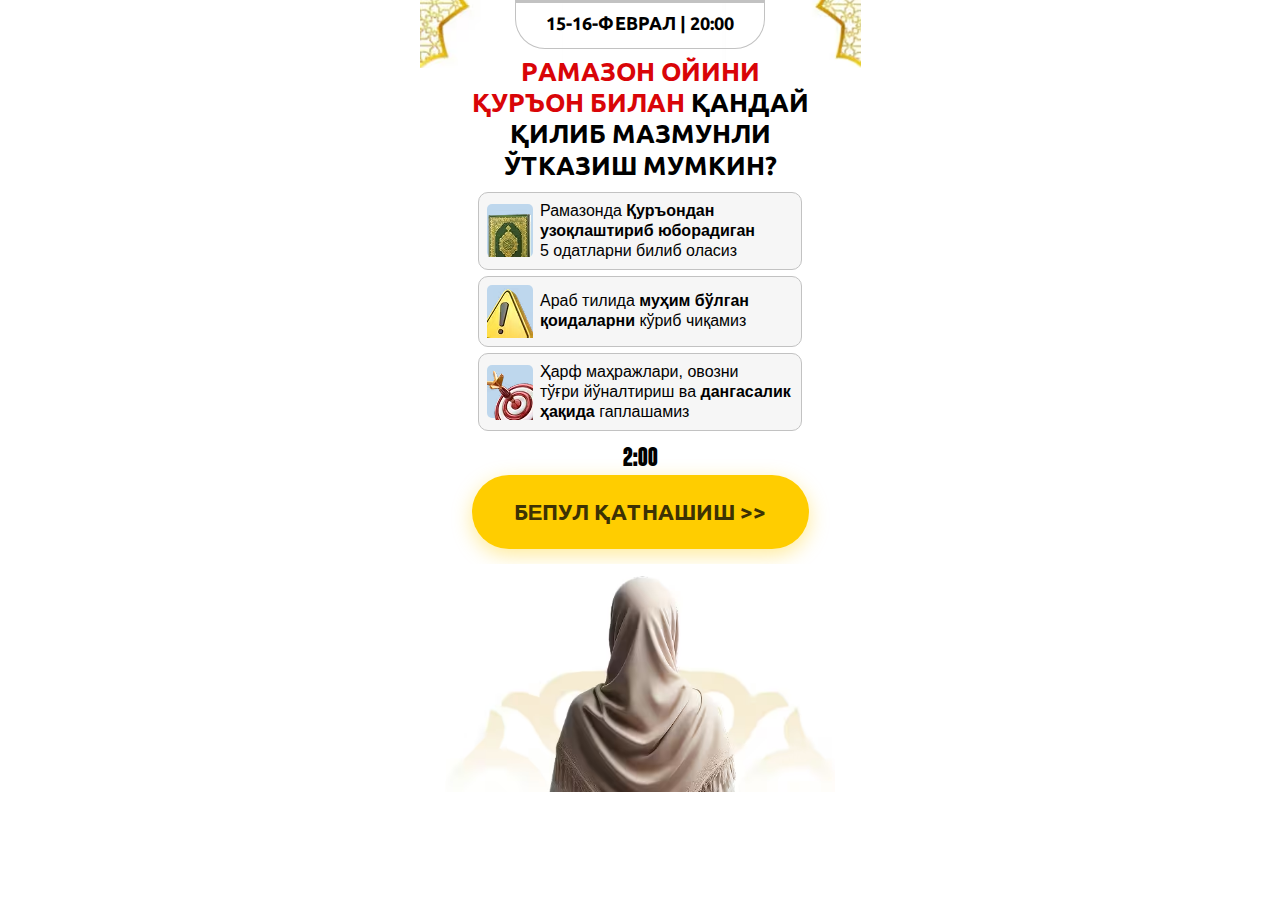
<file: index.html>
<!DOCTYPE html>
<html lang="uz">

<head>
    <meta charset="UTF-8">
    <meta name="viewport" content="width=device-width, initial-scale=1.0">
    <title>Yasrib</title>
    <style>
.bg {position: absolute;z-index: -1;width: clamp(320px, 100vw, 441px);object-fit: cover;}a {text-decoration: none }* {margin: 0;padding: 0;box-sizing: border-box }body {font-family: "ubuntu-Regular", sans-serif }.container {width: 100%;max-width: 500px;padding-left: 20px;padding-right: 20px;margin-left: auto;margin-right: auto }.header__container {display: flex;flex-direction: column;align-items: center;justify-content: center }.header__box {padding: 10px 30px;border-bottom-left-radius: 30px;border-bottom-right-radius: 30px;border-bottom: 1px;border-right: 1px;border-left: 1px;border-top: none;border-style: solid;border-color: #C2C2C2;text-align: center;margin-bottom: 7px }.header__title {font-family: "ubuntu-Bold", sans-serif;font-size: 18px;margin-bottom: 4px;text-transform: uppercase }.header__text {font-family: "ubuntu-Regular", sans-serif;font-size: 14px;line-height: 115% }.hero__title {font-size: clamp(21px, 6.7vw, 26px);font-family: "ubuntu-Bold", sans-serif;text-align: center;line-height: 120%;text-transform: uppercase;margin-bottom: 11px;font-weight: 800;}.hero__title span {color: #D90508;}.hero__list {list-style: none;display: flex;flex-direction: column;gap: 6px;align-items: center;margin-bottom: 12px }.hero__list__item {display: flex;gap: 7px;align-items: center;padding: 8px;border: 0.5px solid #C2C2C2;background-color: #F6F6F6;border-radius: 10px;width: 100%;max-width: 324px }.hero__expert {object-fit: cover;max-width: 390px;width: 100%;}.hero__list__item p {font-family: Ubuntu, sans-serif;font-weight: 400;font-size: clamp(13px, 4.1vw, 16px);line-height: 125%;}.hero__list__item__box {width: 46px;height: 53px;border-radius: 5px;background-color: #BED7ED;position: relative;}.hero__list__item__box img {object-fit: contain;position: absolute;bottom: 0;right: 0;width: 46px;height: 53px;margin-bottom: -2px;}.timer {font-family: zuu, sans-serif;font-weight: 700;font-size: 26px;line-height: 120%;text-align: center;margin-bottom: 1px;}.hero__button {background-color: #FFCD00;box-shadow: 0px 6px 0px 0px #BF9A05;box-shadow: 0px 6px 20px 0px #FFCD0066;padding: 23.5px 0;max-width: 337px;width: 100%;text-align: center;border-radius: 100px;color: #3D3204;border: none;outline: none;font-size: clamp(18px, 6.2vw, 22px);font-family: "ubuntu-Bold", sans-serif;font-weight: 700 }.button-wrapper {display: flex;justify-content: center;margin-bottom: 15px }.img__container {display: flex;justify-content: center }
    </style>
    <link rel="stylesheet" href="./css/main.css" media="print" onload="this.media='all'" />
    <noscript>
        <link rel="stylesheet" href="./css/main.css" />
    </noscript>
</head>

<body>
    <div class="box">
        <header class="header">
            <div class="container header__container">
                <img src="./images/bg.avif" width="390" height="80" decoding="async" loading="lazy" alt="bg" class="bg">
                <div class="header__box">
                    <h3 class="header__title">15-16-Феврал | 20:00</h3>
                </div>
            </div>
        </header>
        <section class="hero">
            <div class="container hero__container">
                <h1 class="hero__title">
                    <span>Рамазон ойини <br> Қуръон билан</span> қандай <br> қилиб мазмунли <br> ўтказиш мумкин?
                </h1>
                <ul class="hero__list">
                    <li class="hero__list__item">
                        <div class="hero__list__item__box">
                            <img src="./images/1.avif" alt="1" width="46" height="34" decoding="async" loading="lazy">
                        </div>
                        <p>
                            Рамазонда <b>Қуръондан <br> узоқлаштириб юборадиган</b> <br> 5 одатларни билиб оласиз
                        </p>
                    </li>
                    <li class="hero__list__item">
                        <div class="hero__list__item__box">
                            <img src="./images/2.avif" alt="1" width="46" height="34" decoding="async" loading="lazy">
                        </div>
                        <p>
                            Араб тилида <b>муҳим бўлган <br> қоидаларни</b> кўриб чиқамиз
                        </p>
                    </li>
                    <li class="hero__list__item">
                        <div class="hero__list__item__box">
                            <img src="./images/3.avif" alt="1" width="46" height="34" decoding="async" loading="lazy">
                        </div>
                        <p>
                            Ҳарф маҳражлари, овозни <br> тўғри йўналтириш ва <b>дангасалик <br> ҳақида</b> гаплашамиз
                        </p>
                    </li>
                </ul>
                <div class="timer" id="timer">2:00</div>
                <div class="button-wrapper">
                    <a href="https://t.me/+OjPfWE3t2Ic0MTVi" class="hero__button registerBtn">
                        БEПУЛ ҚАТНАШИШ >>
                    </a>
                </div>
            </div>
        </section>
    </div>
    <div class="container img__container">
        <img src="./images/expert.avif" alt="expert" width="413" height="228" loading="lazy" decoding="async"
            class="hero__expert">
    </div>
    <script defer>
        document.addEventListener("DOMContentLoaded", (() => { document.querySelectorAll(".registerBtn").forEach((t => { t.addEventListener("click", (() => { "function" == typeof fbq && fbq("track", "CompleteRegistration") })) })) })), document.addEventListener("DOMContentLoaded", (() => { const t = document.getElementById("timer"); if (!t) return; let e = 120; const n = () => { const n = Math.floor(e / 60), o = e % 60; t.textContent = `${n}:${String(o).padStart(2, "0")}` }; n(); const o = setInterval((() => { e--, e < 0 ? clearInterval(o) : n() }), 1e3) }));
    </script>
    <!-- Meta Pixel Code -->
    <script defer>
        !function (f, b, e, v, n, t, s) {
            if (f.fbq) return; n = f.fbq = function () {
                n.callMethod ?
                    n.callMethod.apply(n, arguments) : n.queue.push(arguments)
            };
            if (!f._fbq) f._fbq = n; n.push = n; n.loaded = !0; n.version = '2.0';
            n.queue = []; t = b.createElement(e); t.async = !0;
            t.src = v; s = b.getElementsByTagName(e)[0];
            s.parentNode.insertBefore(t, s)
        }(window, document, 'script',
            'https://connect.facebook.net/en_US/fbevents.js');
        fbq('init', '742095978592278');
        fbq('track', 'PageView');
    </script>
    <noscript><img height="1" width="1" style="display:none"
            src="https://www.facebook.com/tr?id=742095978592278&ev=PageView&noscript=1" /></noscript>
    <!-- End Meta Pixel Code -->
</body>

</html>
</file>
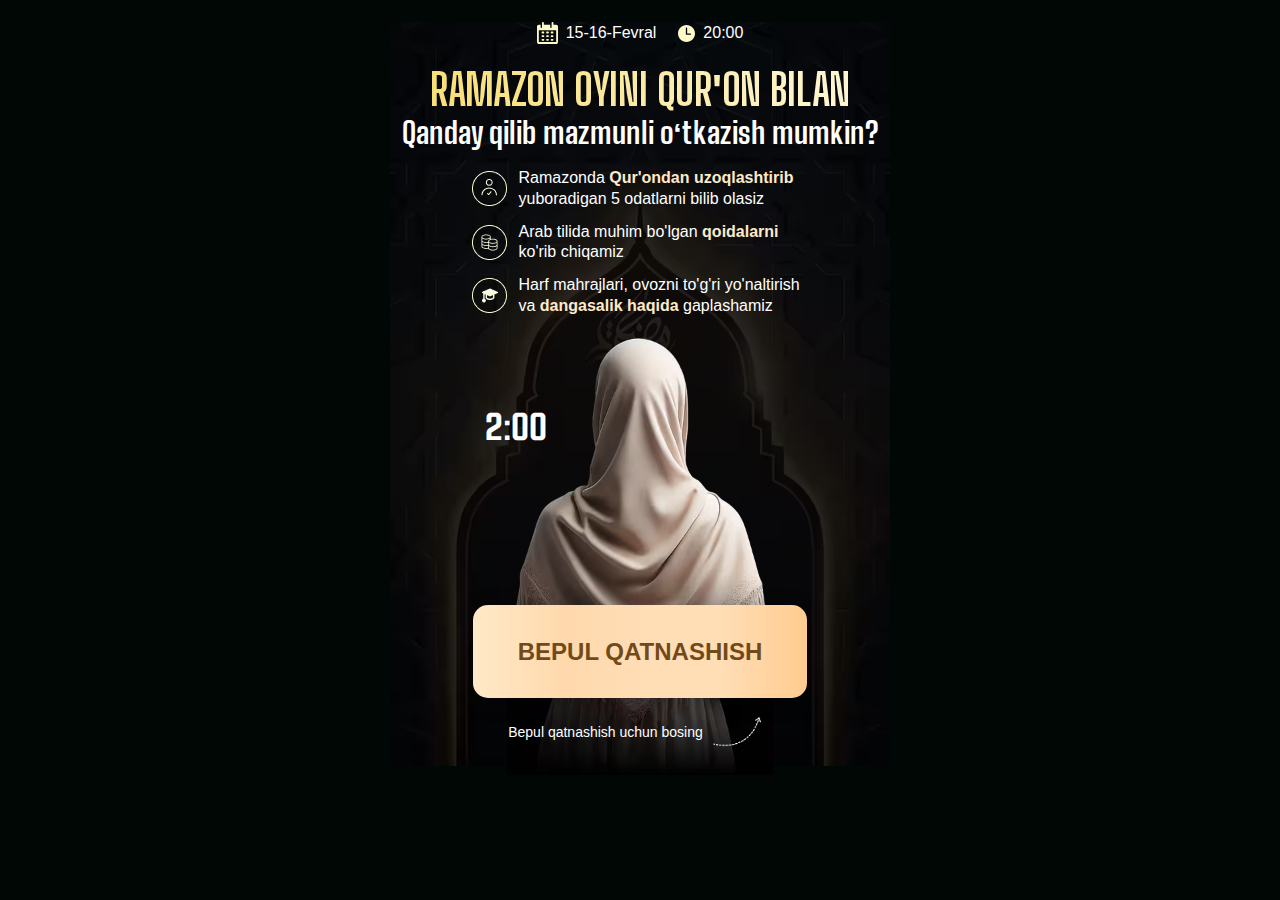
<file: a/index.html>
<!DOCTYPE html>
<html lang="uz">

<head>
    <meta charset="UTF-8">
    <meta name="viewport" content="width=device-width, initial-scale=1.0">
    <title>Yasrib</title>
    <style>
* {margin: 0;padding: 0;box-sizing: border-box }body {overflow-x: hidden;background-color: #000705;}.date {padding-top: 22px;}.date__container {max-width: 500px;padding: 0 10px;margin: 0 auto;background-image: url(./images/bg.avif);background-repeat: no-repeat;background-position: center;background-size: cover;}.date__top {display: flex;align-items: center;justify-content: center;gap: 22px;margin-bottom: 23px;}.date__top__min {display: flex;align-items: center;gap: 8px;}.date__top__min p {font-family: Arial, sans-serif;font-weight: 400;font-size: 16px;line-height: 100%;text-align: center;color: white;}.date__title {font-family: "Big Shoulders Display", sans-serif;font-weight: 700;font-size: clamp(30px, 9vw, 44px);line-height: 100%;text-align: center;text-transform: uppercase;background: linear-gradient(90deg, #F8DD70 0%, #FFF8DA 100%);-webkit-background-clip: text;-webkit-text-fill-color: transparent;background-clip: text;color: transparent;margin-bottom: 3px;}.date__subtitle {font-family: "Big Shoulders Display", sans-serif;font-weight: 600;font-size: clamp(19px, 5.9vw, 30px);line-height: 120%;text-align: center;color: white;margin-bottom: 18px;}.date__nav {display: flex;flex-direction: column;justify-content: center;color: white;max-width: 337px;width: 100%;margin-left: auto;margin-right: auto;gap: 12px;margin-bottom: 18px;}.date__item {display: flex;align-items: center;gap: 12px;}.date__item p {font-family: Arial, sans-serif;font-weight: 400;font-size: clamp(14px, 3vw, 16px);line-height: 130%;}.date__item p span {color: #FFE9C8;font-weight: 700;}.date__main {position: relative;display: flex;flex-direction: column;align-items: center;justify-content: center;margin-left: auto;margin-right: auto;}.timer {font-family: Kuunari, sans-serif;font-weight: 700;font-size: 38px;line-height: 21.7px;text-align: center;color: white;position: absolute;left: 85px;top: 80px;}.date__images {margin-bottom: -170px;}.date__btn {background: linear-gradient(90deg, #FFE9C8 0%, #FFD9AD 27%, #FFDDB5 51%, #FFDDB5 75%, #FFCC8F 100%);box-shadow: 0px 4px 0px 0px #B79B7A;box-shadow: 0px 4px 20px 0px #00000040;max-width: 334px;width: 100%;padding: 36px 0;cursor: pointer;border: none;font-family: Arial, sans-serif;font-weight: 700;font-size: 24px;line-height: 21.7px;text-align: center;text-transform: uppercase;color: #724A19;border-radius: 15px;}.date__bonus {display: flex;align-items: center;gap: 1px;}.date__bonus p {font-family: Montserrat, sans-serif;font-weight: 500;font-size: 14px;line-height: 23px;text-align: center;color: white;}@media (max-width:400px) {.timer {left: 50px;}}@media (max-width:340px) {.timer {left: 25px;}.date__btn {padding: 32px 0;font-size: 23px;}}
    </style>
    <link rel="stylesheet" href="./css/main.css" media="print" onload="this.media='all'" />
    <noscript>
        <link rel="stylesheet" href="./css/main.css" />
    </noscript>
</head>

<body>
    <div class="box">
        <section class="date">
            <div class="date__container">
                <div class="date__top">
                    <div class="date__top__min">
                        <svg width="21" height="22" viewBox="0 0 21 22" fill="none" xmlns="http://www.w3.org/2000/svg">
                            <path
                                d="M6.39133 9.58698H5.47829C5.23614 9.58698 5.0039 9.68317 4.83267 9.8544C4.66144 10.0256 4.56525 10.2579 4.56525 10.5C4.56525 10.7422 4.66144 10.9744 4.83267 11.1456C5.0039 11.3169 5.23614 11.4131 5.47829 11.4131H6.39133C6.63349 11.4131 6.86572 11.3169 7.03695 11.1456C7.20818 10.9744 7.30438 10.7422 7.30438 10.5C7.30438 10.2579 7.20818 10.0256 7.03695 9.8544C6.86572 9.68317 6.63349 9.58698 6.39133 9.58698Z"
                                fill="#FDF9C9" />
                            <path
                                d="M10.9565 9.58698H10.0435C9.80132 9.58698 9.56909 9.68317 9.39786 9.8544C9.22663 10.0256 9.13043 10.2579 9.13043 10.5C9.13043 10.7422 9.22663 10.9744 9.39786 11.1456C9.56909 11.3169 9.80132 11.4131 10.0435 11.4131H10.9565C11.1987 11.4131 11.4309 11.3169 11.6021 11.1456C11.7734 10.9744 11.8696 10.7422 11.8696 10.5C11.8696 10.2579 11.7734 10.0256 11.6021 9.8544C11.4309 9.68317 11.1987 9.58698 10.9565 9.58698Z"
                                fill="#FDF9C9" />
                            <path
                                d="M15.5218 9.58698H14.6087C14.3666 9.58698 14.1343 9.68317 13.9631 9.8544C13.7919 10.0256 13.6957 10.2579 13.6957 10.5C13.6957 10.7422 13.7919 10.9744 13.9631 11.1456C14.1343 11.3169 14.3666 11.4131 14.6087 11.4131H15.5218C15.7639 11.4131 15.9962 11.3169 16.1674 11.1456C16.3386 10.9744 16.4348 10.7422 16.4348 10.5C16.4348 10.2579 16.3386 10.0256 16.1674 9.8544C15.9962 9.68317 15.7639 9.58698 15.5218 9.58698Z"
                                fill="#FDF9C9" />
                            <path
                                d="M6.39133 13.2392H5.47829C5.23614 13.2392 5.0039 13.3353 4.83267 13.5066C4.66144 13.6778 4.56525 13.91 4.56525 14.1522C4.56525 14.3943 4.66144 14.6266 4.83267 14.7978C5.0039 14.969 5.23614 15.0652 5.47829 15.0652H6.39133C6.63349 15.0652 6.86572 14.969 7.03695 14.7978C7.20818 14.6266 7.30438 14.3943 7.30438 14.1522C7.30438 13.91 7.20818 13.6778 7.03695 13.5066C6.86572 13.3353 6.63349 13.2392 6.39133 13.2392Z"
                                fill="#FDF9C9" />
                            <path
                                d="M10.9565 13.2392H10.0435C9.80132 13.2392 9.56909 13.3353 9.39786 13.5066C9.22663 13.6778 9.13043 13.91 9.13043 14.1522C9.13043 14.3943 9.22663 14.6266 9.39786 14.7978C9.56909 14.969 9.80132 15.0652 10.0435 15.0652H10.9565C11.1987 15.0652 11.4309 14.969 11.6021 14.7978C11.7734 14.6266 11.8696 14.3943 11.8696 14.1522C11.8696 13.91 11.7734 13.6778 11.6021 13.5066C11.4309 13.3353 11.1987 13.2392 10.9565 13.2392Z"
                                fill="#FDF9C9" />
                            <path
                                d="M15.5218 13.2392H14.6087C14.3666 13.2392 14.1343 13.3353 13.9631 13.5066C13.7919 13.6778 13.6957 13.91 13.6957 14.1522C13.6957 14.3943 13.7919 14.6266 13.9631 14.7978C14.1343 14.969 14.3666 15.0652 14.6087 15.0652H15.5218C15.7639 15.0652 15.9962 14.969 16.1674 14.7978C16.3386 14.6266 16.4348 14.3943 16.4348 14.1522C16.4348 13.91 16.3386 13.6778 16.1674 13.5066C15.9962 13.3353 15.7639 13.2392 15.5218 13.2392Z"
                                fill="#FDF9C9" />
                            <path
                                d="M6.39133 16.8913H5.47829C5.23614 16.8913 5.0039 16.9875 4.83267 17.1588C4.66144 17.33 4.56525 17.5622 4.56525 17.8044C4.56525 18.0465 4.66144 18.2788 4.83267 18.45C5.0039 18.6212 5.23614 18.7174 5.47829 18.7174H6.39133C6.63349 18.7174 6.86572 18.6212 7.03695 18.45C7.20818 18.2788 7.30438 18.0465 7.30438 17.8044C7.30438 17.5622 7.20818 17.33 7.03695 17.1588C6.86572 16.9875 6.63349 16.8913 6.39133 16.8913Z"
                                fill="#FDF9C9" />
                            <path
                                d="M10.9565 16.8913H10.0435C9.80132 16.8913 9.56909 16.9875 9.39786 17.1588C9.22663 17.33 9.13043 17.5622 9.13043 17.8044C9.13043 18.0465 9.22663 18.2788 9.39786 18.45C9.56909 18.6212 9.80132 18.7174 10.0435 18.7174H10.9565C11.1987 18.7174 11.4309 18.6212 11.6021 18.45C11.7734 18.2788 11.8696 18.0465 11.8696 17.8044C11.8696 17.5622 11.7734 17.33 11.6021 17.1588C11.4309 16.9875 11.1987 16.8913 10.9565 16.8913Z"
                                fill="#FDF9C9" />
                            <path
                                d="M15.5218 16.8913H14.6087C14.3666 16.8913 14.1343 16.9875 13.9631 17.1588C13.7919 17.33 13.6957 17.5622 13.6957 17.8044C13.6957 18.0465 13.7919 18.2788 13.9631 18.45C14.1343 18.6212 14.3666 18.7174 14.6087 18.7174H15.5218C15.7639 18.7174 15.9962 18.6212 16.1674 18.45C16.3386 18.2788 16.4348 18.0465 16.4348 17.8044C16.4348 17.5622 16.3386 17.33 16.1674 17.1588C15.9962 16.9875 15.7639 16.8913 15.5218 16.8913Z"
                                fill="#FDF9C9" />
                            <path
                                d="M19.1739 2.73915H16.663C16.6025 2.73915 16.5444 2.7151 16.5016 2.6723C16.4588 2.62949 16.4348 2.57143 16.4348 2.51089V0.913064C16.4348 0.67091 16.3386 0.438674 16.1674 0.267445C15.9961 0.0962164 15.7639 2.09808e-05 15.5217 2.09808e-05C15.2796 2.09808e-05 15.0473 0.0962164 14.8761 0.267445C14.7049 0.438674 14.6087 0.67091 14.6087 0.913064V5.25002C14.6087 5.43164 14.5365 5.60581 14.4081 5.73424C14.2797 5.86266 14.1055 5.9348 13.9239 5.9348C13.7423 5.9348 13.5681 5.86266 13.4397 5.73424C13.3113 5.60581 13.2391 5.43164 13.2391 5.25002V3.19567C13.2391 3.0746 13.191 2.95848 13.1054 2.87286C13.0198 2.78725 12.9037 2.73915 12.7826 2.73915H7.07609C7.01555 2.73915 6.95749 2.7151 6.91468 2.6723C6.87187 2.62949 6.84783 2.57143 6.84783 2.51089V0.913064C6.84783 0.67091 6.75163 0.438674 6.5804 0.267445C6.40917 0.0962164 6.17694 2.09808e-05 5.93478 2.09808e-05C5.69263 2.09808e-05 5.46039 0.0962164 5.28916 0.267445C5.11793 0.438674 5.02174 0.67091 5.02174 0.913064V5.25002C5.02174 5.43164 4.94959 5.60581 4.82117 5.73424C4.69275 5.86266 4.51857 5.9348 4.33696 5.9348C4.15534 5.9348 3.98116 5.86266 3.85274 5.73424C3.72432 5.60581 3.65217 5.43164 3.65217 5.25002V3.19567C3.65217 3.0746 3.60408 2.95848 3.51846 2.87286C3.43285 2.78725 3.31673 2.73915 3.19565 2.73915H1.82609C1.34178 2.73915 0.877306 2.93154 0.534849 3.274C0.192391 3.61646 0 4.08093 0 4.56524V20.087C0 20.5713 0.192391 21.0358 0.534849 21.3782C0.877306 21.7207 1.34178 21.9131 1.82609 21.9131H19.1739C19.6582 21.9131 20.1227 21.7207 20.4652 21.3782C20.8076 21.0358 21 20.5713 21 20.087V4.56524C21 4.08093 20.8076 3.61646 20.4652 3.274C20.1227 2.93154 19.6582 2.73915 19.1739 2.73915ZM19.1739 19.6305C19.1739 19.7515 19.1258 19.8677 19.0402 19.9533C18.9546 20.0389 18.8385 20.087 18.7174 20.087H2.28261C2.16153 20.087 2.04541 20.0389 1.9598 19.9533C1.87418 19.8677 1.82609 19.7515 1.82609 19.6305V8.67393C1.82609 8.55286 1.87418 8.43674 1.9598 8.35112C2.04541 8.26551 2.16153 8.21741 2.28261 8.21741H18.7174C18.8385 8.21741 18.9546 8.26551 19.0402 8.35112C19.1258 8.43674 19.1739 8.55286 19.1739 8.67393V19.6305Z"
                                fill="#FDF9C9" />
                        </svg>
                        <p>15-16-Fevral</p>
                    </div>
                    <div class="date__top__min">
                        <svg width="17" height="17" viewBox="0 0 17 17" fill="none" xmlns="http://www.w3.org/2000/svg">
                            <path
                                d="M8.49996 0C3.80577 0 0 3.80577 0 8.49996C0 13.1942 3.80577 17 8.49996 17C13.1942 17 17 13.1942 17 8.49996C17 3.80577 13.1942 0 8.49996 0ZM12.423 9.80767H8.49996C8.32657 9.80767 8.16029 9.73875 8.03763 9.6162C7.91505 9.49358 7.84613 9.32723 7.84613 9.15384V3.26925C7.84613 3.09581 7.91505 2.92954 8.03763 2.80688C8.16029 2.68429 8.32657 2.61538 8.49996 2.61538C8.6734 2.61538 8.83971 2.68429 8.96233 2.80688C9.08492 2.92954 9.15384 3.09581 9.15384 3.26925V8.49996H12.423C12.5964 8.49996 12.7628 8.56888 12.8854 8.69147C13.008 8.81412 13.0769 8.98044 13.0769 9.15384C13.0769 9.32723 13.008 9.49358 12.8854 9.6162C12.7628 9.73875 12.5964 9.80767 12.423 9.80767Z"
                                fill="#FDF9C9" />
                        </svg>
                        <p>20:00</p>
                    </div>
                </div>

                <h1 class="date__title">ramazon oyini qur'on bilan</h1>
                <h2 class="date__subtitle">Qanday qilib mazmunli o‘tkazish mumkin?</h2>


                <ul class="date__nav">
                    <li class="date__item">
                        <img src="./images/learn/1.avif" loading="lazy" decoding="async" width="35" height="35"
                            alt="icon">
                        <p>Ramazonda <span>Qur'ondan uzoqlashtirib</span> <br> yuboradigan 5 odatlarni bilib olasiz</p>
                    </li>
                    <li class="date__item">
                        <img src="./images/learn/2.avif" loading="lazy" decoding="async" width="35" height="35"
                            alt="icon">
                        <p>Arab tilida muhim bo'lgan <span>qoidalarni</span> <br> ko'rib chiqamiz</p>
                    </li>
                    <li class="date__item">
                        <img src="./images/learn/3.avif" loading="lazy" decoding="async" width="35" height="35"
                            alt="icon">
                        <p>Harf mahrajlari, ovozni to'g'ri yo'naltirish <br> va <span>dangasalik haqida</span>
                            gaplashamiz </p>
                    </li>
                </ul>

                <div class="date__main">
                    <div class="timer" id="timer">2:00</div>
                    <img class="date__images" src="./images/speaker.avif" loading="lazy" decoding="async" width="266"
                        height="440" alt="speaker">

                    <button class="date__btn">Bepul qatnashish</button>

                    <div class="date__bonus">
                        <p>Bepul qatnashish uchun bosing</p>
                        <img src="./images/arrow.avif" loading="lazy" decoding="async" width="68" height="68"
                            alt="arrow">
                    </div>
                </div>
            </div>
        </section>
    </div>


    <script defer>
     document.addEventListener("DOMContentLoaded",(()=>{const t=document.getElementById("timer");if(!t)return;let e=120;const n=()=>{const n=Math.floor(e/60),o=e%60;t.textContent=`${n}:${String(o).padStart(2,"0")}`};n();const o=setInterval((()=>{e--,e<0?clearInterval(o):n()}),1e3)}));
    </script>
</body>

</html>
</file>
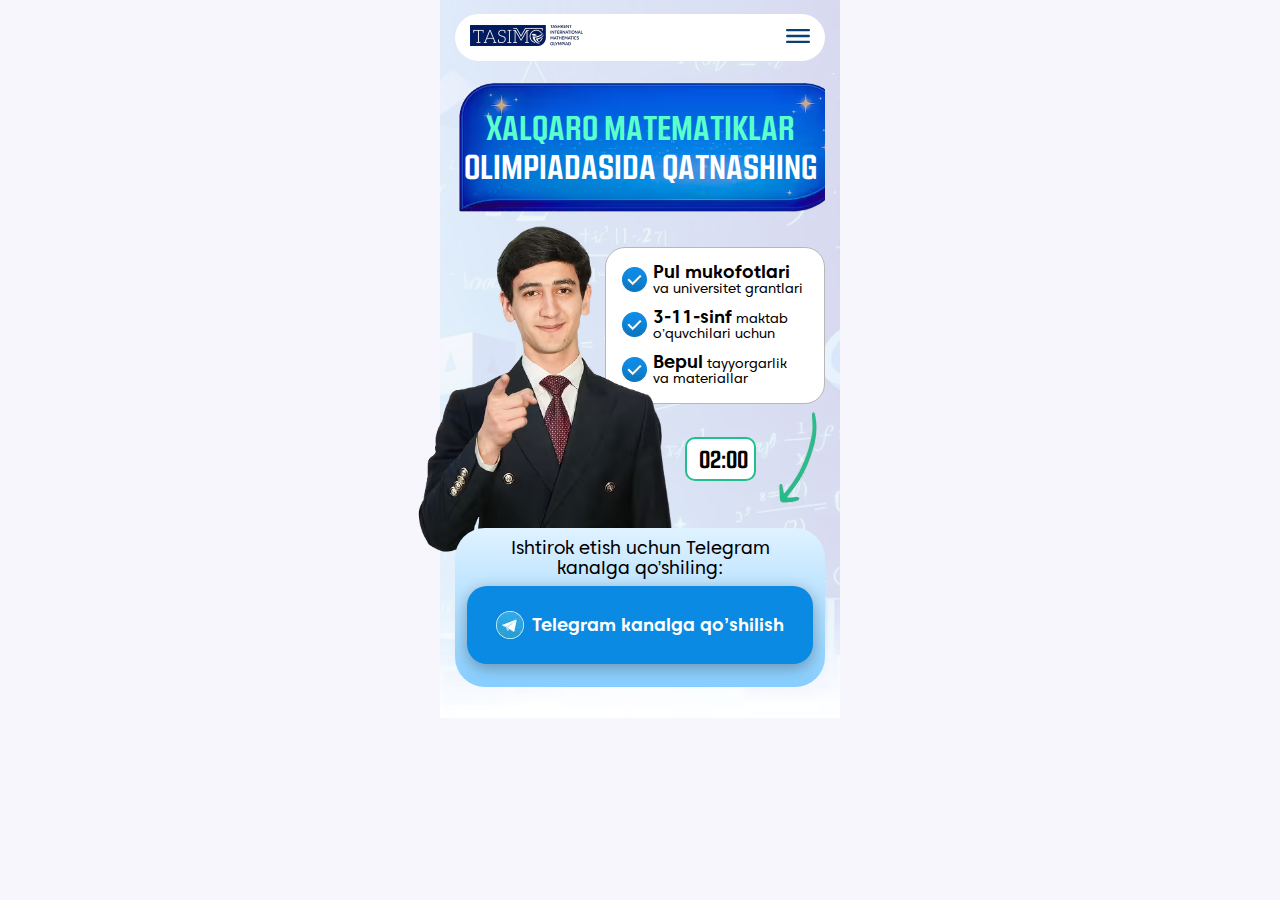
<file: tasimoo/index.html>
<!DOCTYPE html>
<html lang="uz">

<head>
    <meta charset="UTF-8">
    <meta name="viewport" content="width=device-width, initial-scale=1.0">
    <title>Document</title>
    <style>
       * {margin: 0;padding: 0;box-sizing: border-box;}body, html {overflow-x: hidden;}body {background-color: #F7F6FC;}.wrapper {background-image: url(./images/bg.avif);background-repeat: no-repeat;background-size: cover;background-position: center;max-width: 400px;margin: 0 auto;}.header {padding-top: 14px;padding-bottom: 10px;}.header__box {display: flex;align-items: center;justify-content: space-between;background-color: white;padding: 11px 15px;border-radius: 100px;}.header__menu {cursor: pointer;}.container {max-width: 390px;margin: 0 auto;padding: 0 10px;position: relative;}.hero {padding-top: 11px;padding-bottom: 31px;}.hero__titleBox {background-image: url(./images/titleBg.avif);background-repeat: no-repeat;background-size: cover;background-position: center;margin-bottom: 10px;padding: 26px 0;max-width: 390px;width: 100%;}.hero__title {font-family: Kuunari, sans-serif;font-weight: 700;font-size: clamp(24px, 8vw, 34px);line-height: 114%;text-align: center;text-transform: uppercase;color: white;}.hero__title span {color: #5BFFCC;}.hero__images {max-width: clamp(235px, 73vw, 269px);width: 100%;height: auto;position: relative;z-index: 2;margin-left: -40px;}.hero_nav {background-color: white;border: 1px solid #B7B7B7;border-radius: 20px;padding: 15px 17px 17px 16px;max-width: clamp(180px, 56vw, 220px);width: 100%;display: flex;flex-direction: column;gap: 12px;position: absolute;top: 165px;left: 160px;}.hero__item {display: flex;align-items: center;gap: 6px;}.hero__item p {font-family: Caros, sans-serif;font-weight: 400;font-size: clamp(10.5px, 3.4vw, 13.5px);line-height: 110%;}.hero__item p span {font-family: Caros, sans-serif;font-weight: 600;font-size: clamp(16px, 5vw, 18px);line-height: 100%;}.timer {background-color: white;border-radius: 10px;border: 2px solid #21BF8E;max-width: 71px;width: 100%;font-family: Kuunari, sans-serif;font-weight: 700;font-size: 24px;line-height: 110%;text-align: center;padding: 7px 12px;}.hero__timers {display: flex;align-items: center;position: absolute;top: 330px;left: 240px;}.hero__info {background: linear-gradient(180deg, #E0F2FF 0%, #86CEFF 100%);border-radius: 30px;max-width: 390px;width: 100%;padding: 10px 12px 23px 12px;display: flex;flex-direction: column;align-items: center;justify-content: center;gap: 8px;margin-top: -100px;position: relative;z-index: 3;}.hero__info__title {font-family: Caros, sans-serif;font-weight: 500;font-size: 18px;line-height: 110%;text-align: center;}.hero__btn {max-width: 366px;width: 100%;border-radius: 20px;background-color: #0A8AE2;box-shadow: 0px 4px 0px 0px #0773BD;box-shadow: 0px 4px 15px 0px #0000004D;border: none;cursor: pointer;text-decoration: none;display: flex;align-items: center;justify-content: center;gap: 8px;padding: 25px 0;font-family: Caros, sans-serif;font-weight: 600;font-size: clamp(16px, 5vw, 18px);line-height: 27.9px;color: white;}@media (max-width:370px) {.hero_nav {top: 140px;left: 137px;padding: 13px;}.hero__images {margin-left: -35px;}.hero__timers {top: 280px;left: 200px;}.timer {font-size: 23px;padding: 5px 10px;}.hero__arrow {margin-left: -10px;}.hero__info {padding: 10px 12px 15px 12px;}}
    </style>
    <link rel="stylesheet" href="./css/main.css" media="print" onload="this.media='all'" />
    <noscript>
        <link rel="stylesheet" href="./css/main.css" />
    </noscript>
</head>

<body>
    <div class="wrapper">
        <header class="header">
            <div class="header__container container">
                <div class="header__box">
                    <a class="header__link" href="./index.html">
                        <img src="./images/logo.avif" loading="lazy" decoding="async" width="113" height="21"
                            alt="logo">
                    </a>

                    <div class="header__menu">
                        <svg width="24" height="14" viewBox="0 0 24 14" fill="none" xmlns="http://www.w3.org/2000/svg">
                            <path
                                d="M1.2 2.33333H22.8C23.1183 2.33333 23.4235 2.21042 23.6486 1.99167C23.8736 1.77282 24 1.47609 24 1.16667C24 0.857242 23.8736 0.560516 23.6486 0.341667C23.4236 0.122917 23.1183 0 22.8 0H1.2C0.881735 0 0.576531 0.122917 0.351429 0.341667C0.126429 0.560516 0 0.857242 0 1.16667C0 1.47609 0.126429 1.77282 0.351429 1.99167C0.576531 2.21042 0.881735 2.33333 1.2 2.33333ZM22.8 11.6667H1.2C0.881735 11.6667 0.576531 11.7897 0.351429 12.0084C0.126429 12.2272 0 12.5239 0 12.8333C0 13.1428 0.126429 13.4396 0.351429 13.6583C0.576531 13.8771 0.881735 14 1.2 14H22.8C23.1183 14 23.4235 13.8771 23.6486 13.6583C23.8737 13.4396 24 13.1428 24 12.8333C24 12.5239 23.8736 12.2272 23.6486 12.0084C23.4236 11.7897 23.1183 11.6667 22.8 11.6667ZM22.8 5.83333H1.2C0.881735 5.83333 0.576531 5.95635 0.351429 6.1751C0.126429 6.39385 0 6.69057 0 7C0 7.30942 0.126429 7.60625 0.351429 7.825C0.576531 8.04375 0.881735 8.16667 1.2 8.16667H22.8C23.1183 8.16667 23.4235 8.04375 23.6486 7.825C23.8737 7.60625 24 7.30942 24 7C24 6.69057 23.8736 6.39385 23.6486 6.1751C23.4236 5.95635 23.1183 5.83333 22.8 5.83333Z"
                                fill="#0B4075" />
                        </svg>
                    </div>
                </div>
            </div>
        </header>


        <section class="hero">
            <div class="hero__container container">
                <div class="hero__box">
                    <div class="hero__titleBox">
                        <h1 class="hero__title"><span>xalqaro matematiklar</span> <br>
                            olimpiadasida qatnashing</h1>
                    </div>

                    <img class="hero__images" src="./images/speaker.avif" loading="lazy" decoding="async" width="269"
                        height="403" alt="speaker">

                    <ul class="hero_nav">
                        <li class="hero__item">
                            <img src="./images/tick.avif" loading="lazy" decoding="async" width="25" height="25"
                                alt="tick">
                            <p><span>Pul mukofotlari</span> <br>
                                va universitet grantlari</p>
                        </li>
                        <li class="hero__item">
                            <img src="./images/tick.avif" loading="lazy" decoding="async" width="25" height="25"
                                alt="tick">
                            <p><span>3-11-sinf</span> maktab <br>
                                o’quvchilari uchun</p>
                        </li>
                        <li class="hero__item">
                            <img src="./images/tick.avif" loading="lazy" decoding="async" width="25" height="25"
                                alt="tick">
                            <p><span>Bepul</span> tayyorgarlik <br>
                                va materiallar</p>
                        </li>
                    </ul>

                    <div class="hero__timers">
                        <div class="timer" id="timer">2:00</div>
                        <img class="hero__arrow" src="./images/arrow.avif" loading="lazy" decoding="async" alt="arrow">
                    </div>
                </div>

                <div class="hero__info">
                    <h2 class="hero__info__title">Ishtirok etish uchun Telegram <br> kanalga qo’shiling:</h2>
                    <a class="hero__btn" href="./thankYou.html">
                        <img src="./images/telegram.avif" loading="lazy" decoding="async" width="28" height="28"
                            alt="telegram icon">
                        Telegram kanalga qo’shilish
                    </a>
                </div>
            </div>
        </section>
    </div>

    <script defer src="./js/phoneFormatter.js"></script>
    <script defer src="./js/app.js"></script>
</body>

</html>
</file>
<file: css/main.css>
@font-face {font-family: "ubuntu-Bold";src: url("../fonts/Ubuntu-Bold.cyrillic.woff2");font-display: swap }@font-face {font-family: "zuu";src: url("../fonts/Zuume-ExtraBold.woff2");font-display: swap;}
</file>
<file: a/css/main.css>
@font-face {font-family: "Big Shoulders Display";src: url(../font/BigShouldersDisplay-Bold-subset-AZ-09-punct.woff2);font-weight: 700;font-display: swap;}@font-face {font-family: "Big Shoulders Display";src: url(../font/BigShoulders18pt-SemiBold.subset.woff2);font-weight: 600;font-display: swap;}@font-face {font-family: "Kuunari";src: url(../font/kuunari-bold-subset.v2.woff2);font-display: swap;}
</file>
<file: tasimoo/css/main.css>
@font-face {font-family: Kuunari;src: url(../font/kuunari-bold-subset.v2.woff2);font-display: swap;}@font-face {font-family: Caros;src: url(../font/Caros-Bold.subset-AZa-z-0-9-punct3.woff2);font-weight: 700;font-display: swap;}@font-face {font-family: Caros;src: url(../font/Caros-Regular.subset-AZa-z-0-9-punct3.woff2);font-weight: 400;font-display: swap;}
</file>
